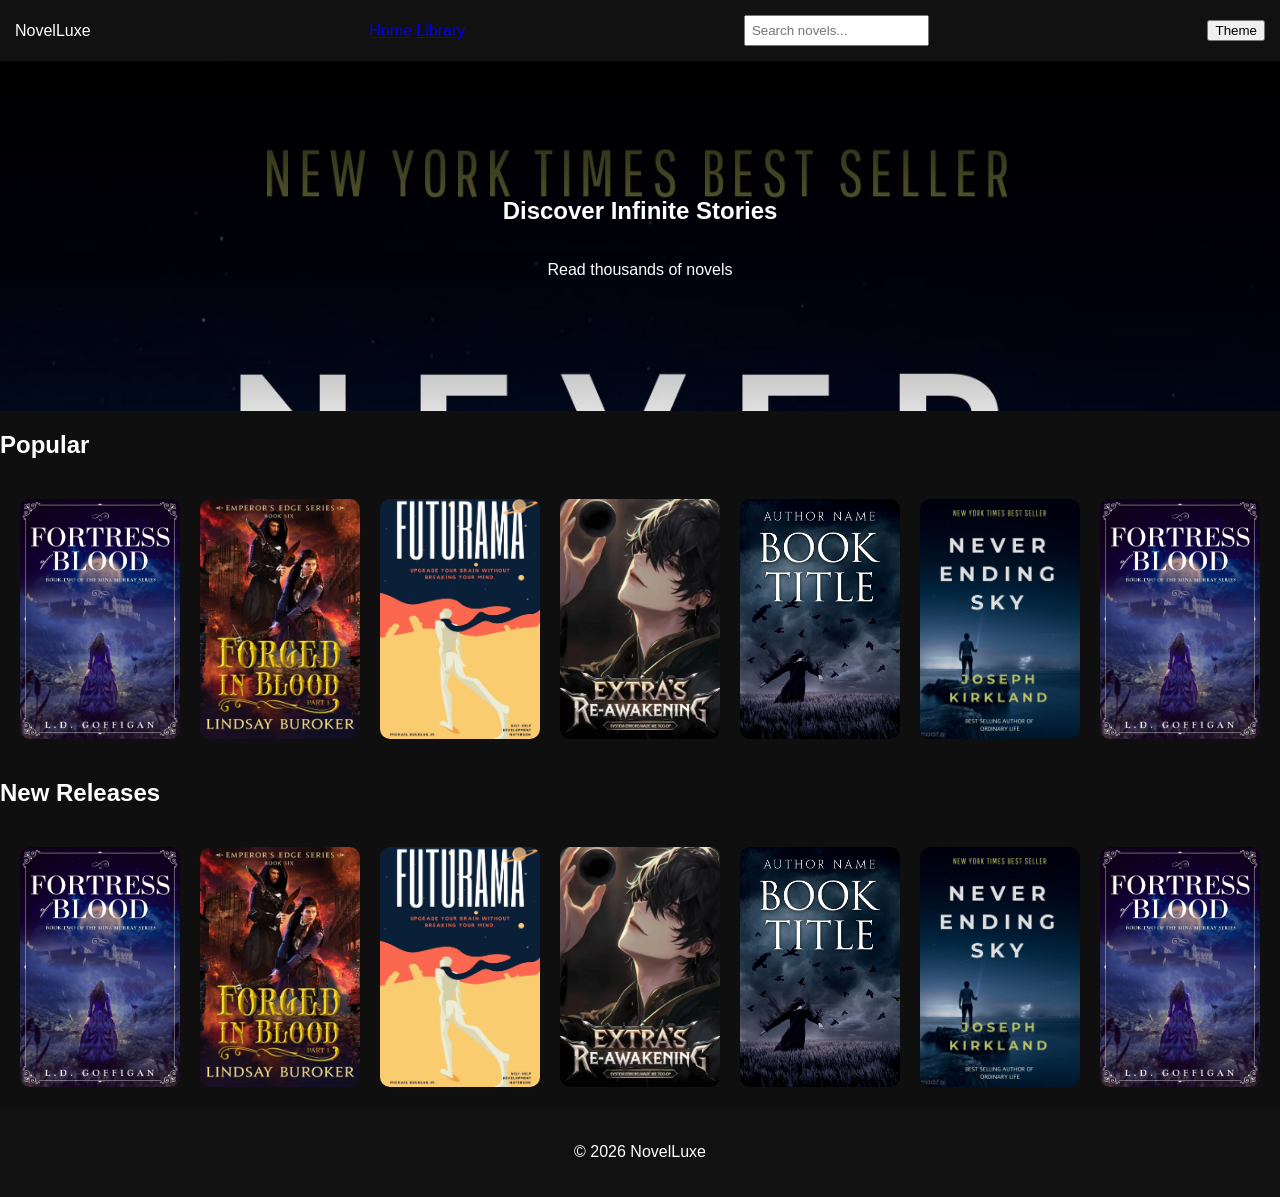
<file: index.html>
<!DOCTYPE html>
<html>

<head>

<meta charset="UTF-8">
<meta name="viewport" content="width=device-width, initial-scale=1.0">

<title>NovelLuxe</title>

<link rel="stylesheet" href="style.css">

</head>

<body>

<!-- Cinematic intro -->

<div id="intro">

<h1 class="intro-logo">NovelLuxe</h1>

</div>


<header class="header">

<div class="logo">NovelLuxe</div>

<nav>

<a href="index.html">Home</a>
<a href="#library">Library</a>

</nav>

<input id="searchInput" placeholder="Search novels...">

<button onclick="toggleTheme()">Theme</button>

</header>


<section class="hero">

<h1>Discover Infinite Stories</h1>

<p>Read thousands of novels</p>

</section>


<section id="library">

<h2>Popular</h2>

<div class="shelf" id="row1"></div>

<h2>New Releases</h2>

<div class="shelf" id="row2"></div>

</section>


<footer>

<p>© 2026 NovelLuxe</p>

</footer>


<script src="script.js"></script>

</body>
</html>
</file>
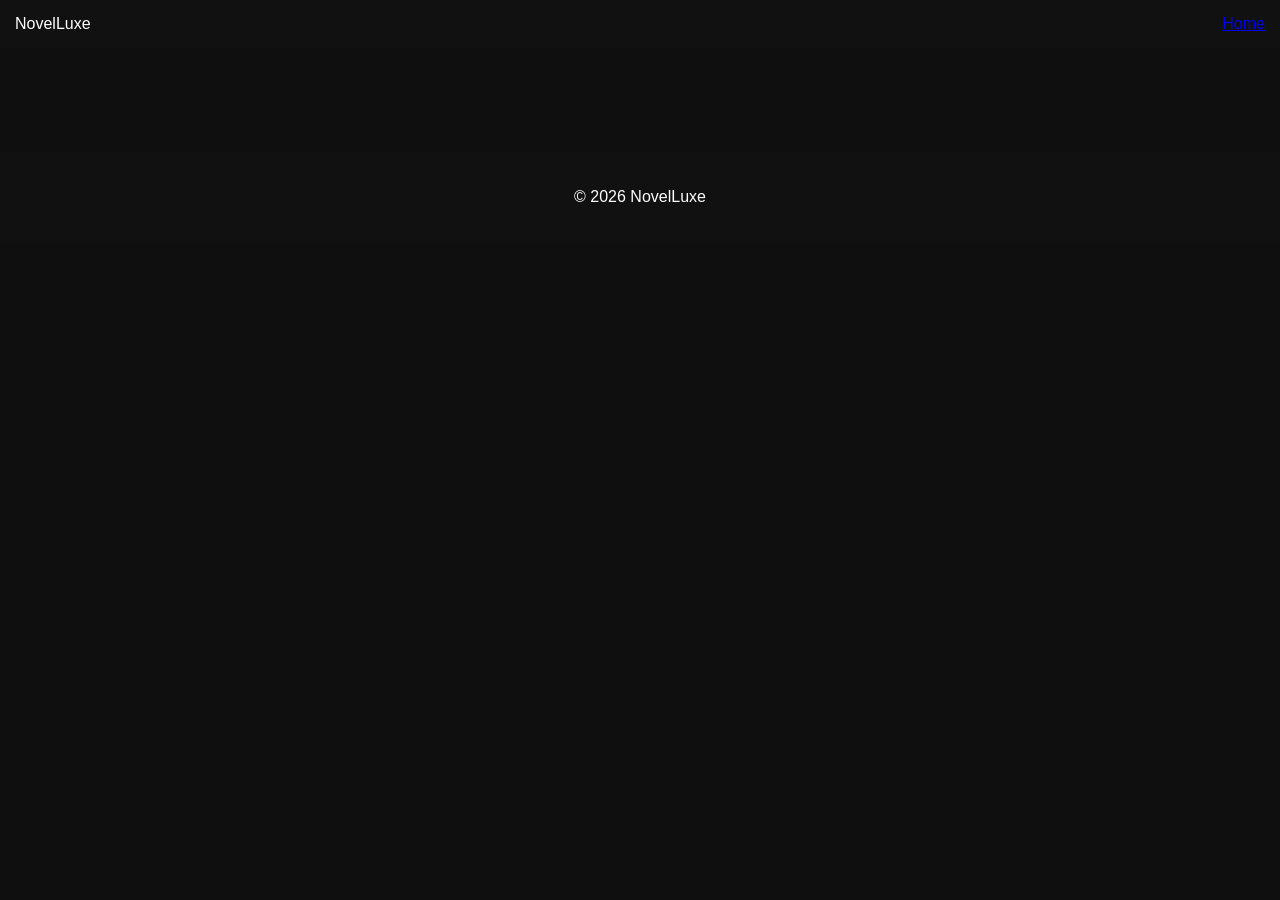
<file: chapter.html>
<!DOCTYPE html>
<html>

<head>

<meta charset="UTF-8">
<meta name="viewport" content="width=device-width, initial-scale=1.0">

<title>Chapter Reader</title>

<link rel="stylesheet" href="style.css">

</head>

<body>

<header class="header">

<div class="logo">NovelLuxe</div>

<nav>

<a href="index.html">Home</a>

</nav>

</header>


<div class="reader">

<h1 id="chapterTitle"></h1>

<div id="chapterText"></div>

</div>


<footer>

<p>© 2026 NovelLuxe</p>

</footer>


<script src="script.js"></script>

</body>
</html>
</file>
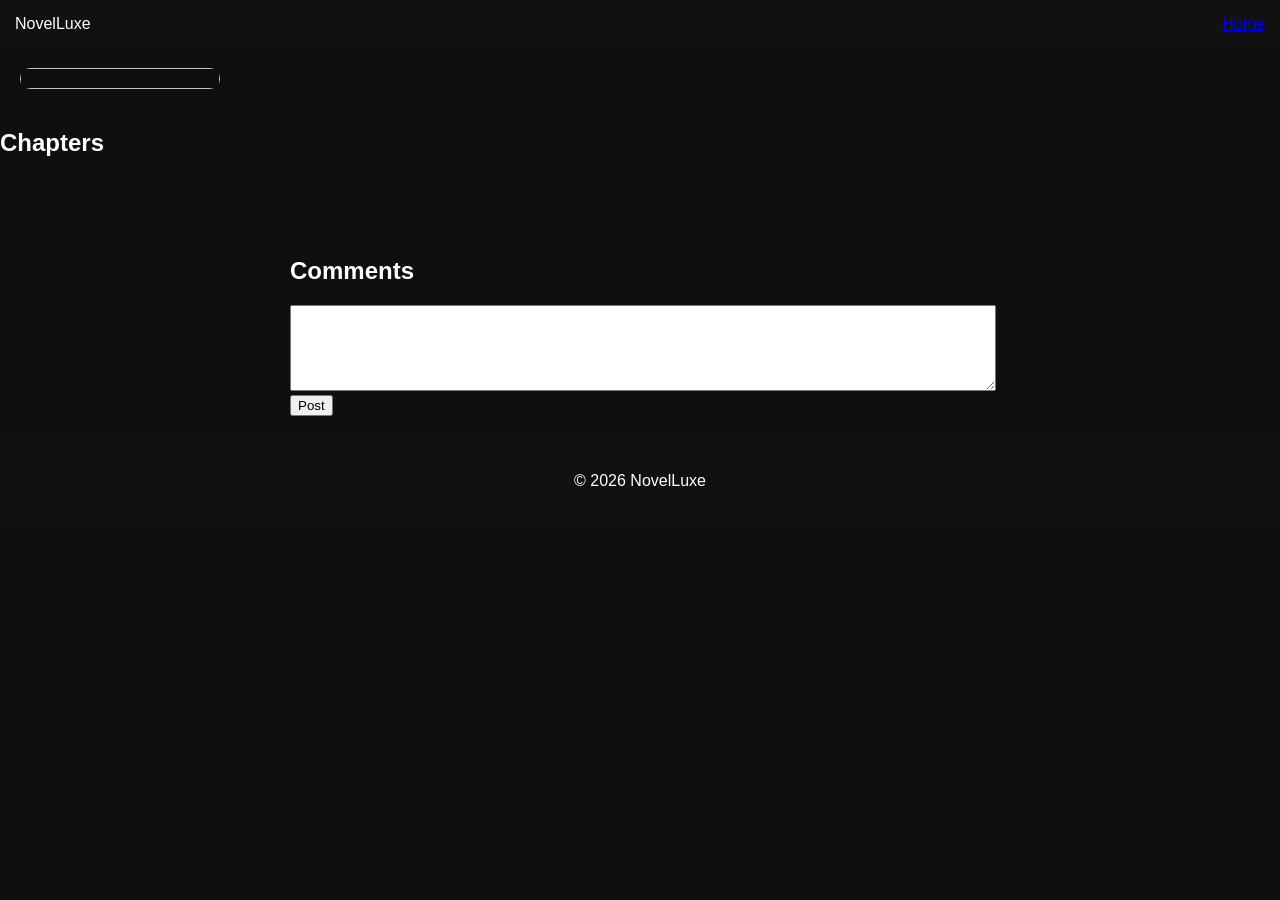
<file: novel.html>
<!DOCTYPE html>
<html>

<head>

<meta charset="UTF-8">
<meta name="viewport" content="width=device-width, initial-scale=1.0">

<title>Novel</title>

<link rel="stylesheet" href="style.css">

</head>

<body>

<header class="header">

<div class="logo">NovelLuxe</div>

<a href="index.html">Home</a>

</header>


<div class="novel-container">

<img id="cover">

<div>

<h1 id="title"></h1>

<p id="description"></p>

<!-- rating -->

<div id="rating"></div>

</div>

</div>


<h2>Chapters</h2>

<div id="chapters"></div>


<!-- comments -->

<div class="comments">

<h2>Comments</h2>

<textarea id="commentInput"></textarea>

<button onclick="addComment()">Post</button>

<div id="commentList"></div>

</div>


<footer>

<p>© 2026 NovelLuxe</p>

</footer>

<script src="script.js"></script>

</body>
</html>
</file>
<file: style.css>
body{
margin:0;
font-family:Arial;
background:#0f0f0f;
color:white;
}

/* cinematic intro */

#intro{

position:fixed;
top:0;
left:0;
width:100%;
height:100%;

background:black;

display:flex;
justify-content:center;
align-items:center;

z-index:1000;

animation:introFade 3s forwards;

}

.intro-logo{

font-size:60px;

letter-spacing:10px;

animation:logoZoom 2s;

}

@keyframes introFade{

0%{opacity:1}
80%{opacity:1}
100%{opacity:0;visibility:hidden}

}

@keyframes logoZoom{

0%{transform:scale(0.5)}
100%{transform:scale(1)}

}

/* header */

.header{

display:flex;
justify-content:space-between;
align-items:center;

padding:15px;

background:#111;

flex-wrap:wrap;

}

.header input{

padding:6px;

}

/* hero */

.hero{

height:350px;

display:flex;
flex-direction:column;
justify-content:center;
align-items:center;

text-align:center;

background:linear-gradient(black,transparent),
url(images/1.jpg);

background-size:cover;

}

/* shelves */

.shelf{

display:flex;
overflow-x:auto;
gap:20px;

padding:20px;

}

.book-card{

min-width:160px;
height:240px;

border-radius:10px;

overflow:hidden;

transition:transform .2s;

}

.book-card img{

width:100%;
height:100%;
object-fit:cover;

}

/* hover 3d */

.book-card:hover{

transform:scale(1.05);

}

/* mobile */

@media (max-width:768px){

.shelf{

gap:10px;

}

.book-card{

min-width:120px;
height:180px;

}

.hero h1{

font-size:26px;

}

}

/* novel page */

.novel-container{

display:flex;
gap:20px;

padding:20px;

flex-wrap:wrap;

}

#cover{

width:200px;

border-radius:10px;

}

#chapters{

display:grid;
grid-template-columns:repeat(auto-fill,140px);
gap:10px;
padding:20px;

}

/* ratings */

.star{

font-size:24px;
cursor:pointer;

}

/* comments */

.comments{

max-width:700px;

margin:auto;

padding:20px;

}

textarea{

width:100%;
height:80px;

}

.comment{

background:#1a1a1a;
padding:10px;
margin-top:10px;

border-radius:6px;

}

footer{

text-align:center;

padding:20px;

background:#111;

}

.light{

background:white;
color:black;

}

.reader{

max-width:800px;
margin:auto;
padding:40px;

line-height:1.8;
font-size:18px;

}

.reader p{

margin-bottom:18px;

}
</file>
